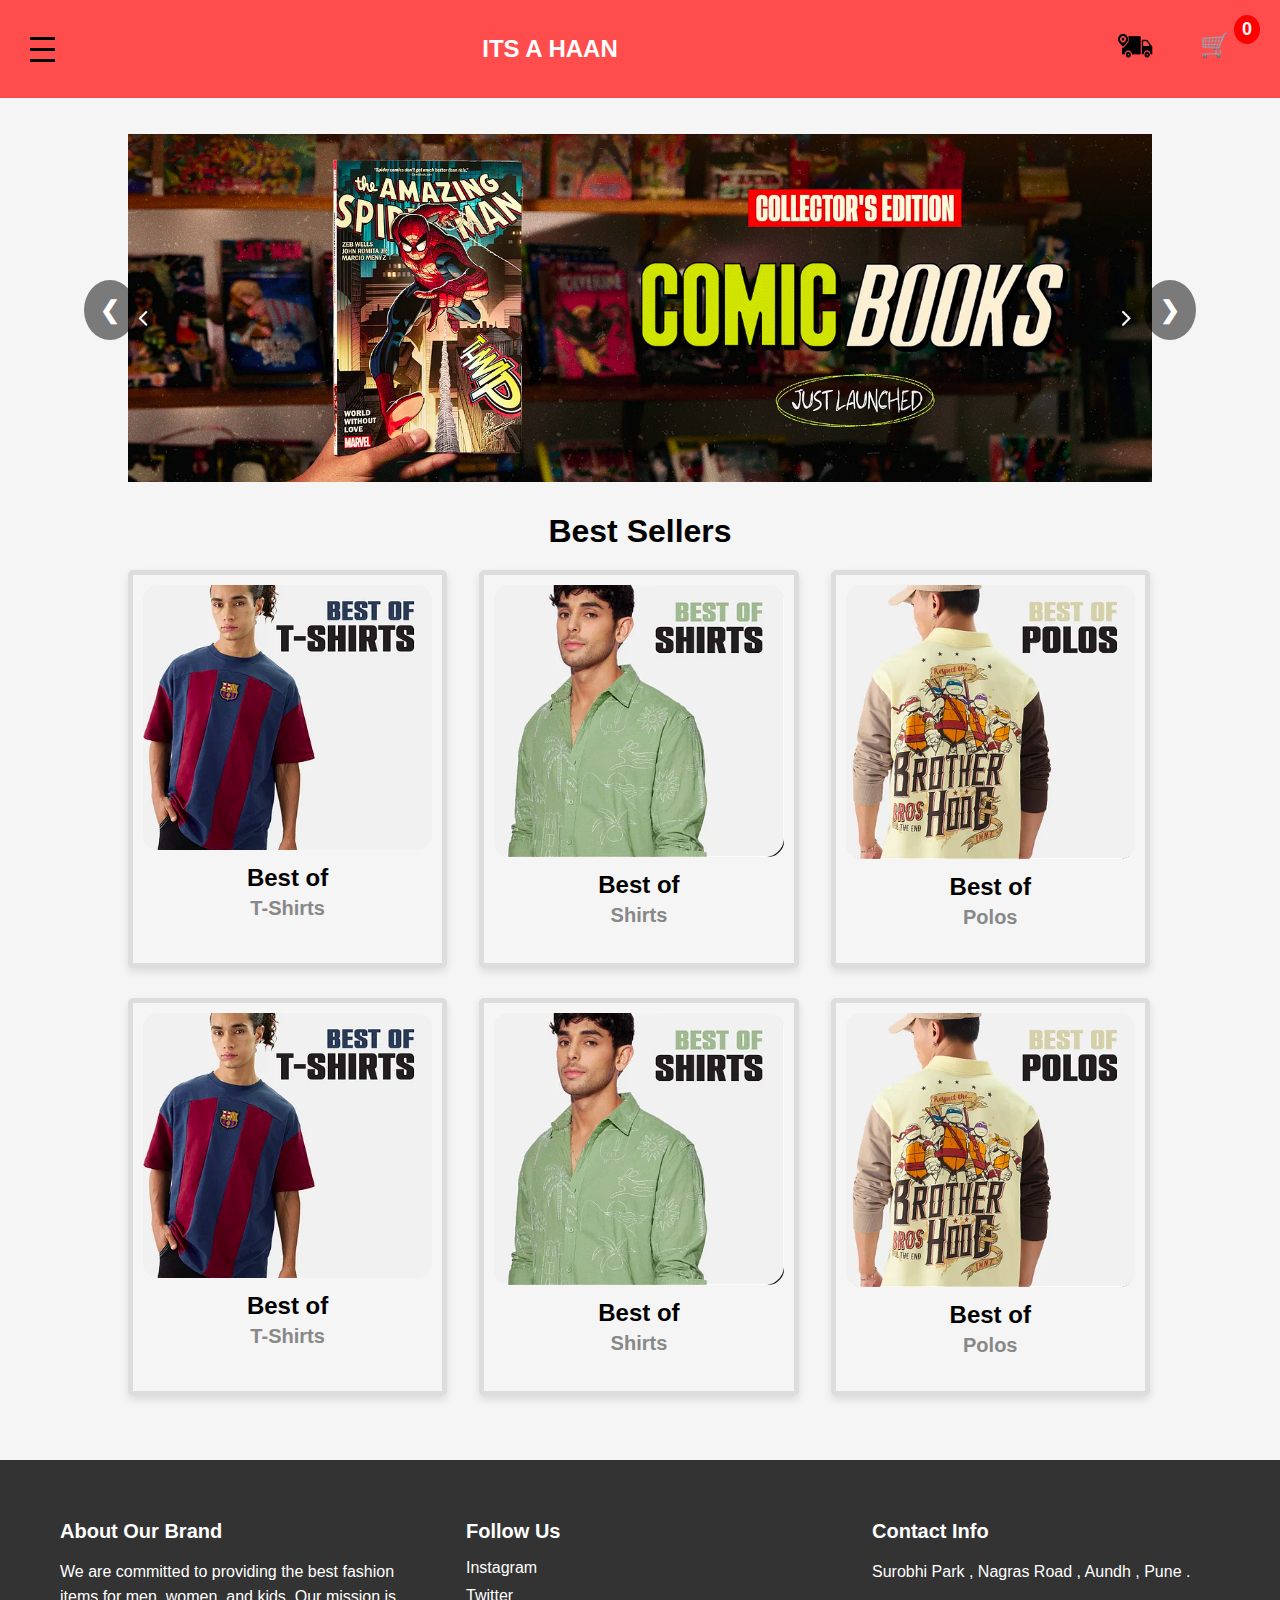
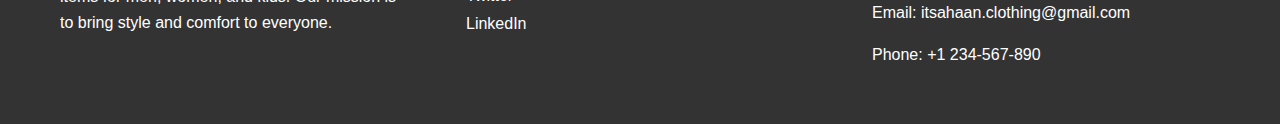
<file: index.html>
<!DOCTYPE html>
<html lang="en">
<head>
    <meta charset="UTF-8">
    <meta name="viewport" content="width=device-width, initial-scale=1.0">
    <title>Your Store</title>
    <link rel="stylesheet" href="styles.css">
</head>
<body>
    <!-- Menu Bar -->
    <header>
        <nav class="navbar">
            <div class="menu-icon" onclick="toggleMenu()"> <!-- 3-line hamburger icon -->
                <span class="hamburger-line"></span>
                <span class="hamburger-line"></span>
                <span class="hamburger-line"></span>
            </div>
            <div class="site-name">ITS A HAAN</div>
            <ul class="nav-right">
                <!-- Track Order Icon -->
                <li class="track-order-wrapper">
                    <a href="https://www.icarry.in/client_tracking&client_id=11159" id="track-order-link">
                        <span class="track-order-icon">
                            <img src="images/track_order.png" alt="Track Order" class="track-order-icon-img">
                        </span>
                    </a>
                    <!-- Tooltip that appears on hover -->
                    <div class="tooltip" id="trackOrderPopup">
                        Track your order
                    </div>
                </li>
            
                <!-- Cart Icon -->
                <li>
                    <a href="cart.html">
                        <span class="cart-icon">&#128722;</span> <!-- Cart Icon -->
                        <span id="cart-count">0</span> <!-- Cart Count -->
                    </a>
                </li>
            </ul>
        </nav>

        <div class="mobile-menu" id="mobileMenu">
            <ul>
                <li><a href="oversized.html">Oversized</a></li>
                <li><a href="t-shirts.html">T-Shirts</a></li>
                <li><a href="hoodies.html">Hoodies</a></li>
                <li><a href="sweatshirts.html">Sweatshirts</a></li>
                <li><a href="polos.html">Polos</a></li>
            </ul>
            <br>
            <div class="back-arrow" onclick="toggleMenu()">
                <!-- Left arrow inside a circle on the leftmost side -->
                <span class="arrow-circle">&#8592;</span>
            </div>
        </div>
        
    </header>
    <br>
    <br>
    <!-- Slideshow Section -->
    <div class="slideshow-container">
        <div class="slides fade">
            <img src="images/slide1.jpg" style="width:100%" alt="Slide 1">
        </div>

        <div class="slides fade">
            <img src="images/slide2.jpg" style="width:100%" alt="Slide 2">
        </div>

        <div class="slides fade">
            <img src="images/slide3.jpg" style="width:100%" alt="Slide 3">
        </div>

        <!-- Left and right controls -->
        <a class="prev" onclick="plusSlides(-1)">&#10094;</a>
        <a class="next" onclick="plusSlides(1)">&#10095;</a>
    </div>

    <section class="best-sellers">
        <h2>Best Sellers</h2>
        <div class="best-sellers-container">
            <div class="product-card">
                <img src="bestseller/1.png" alt="Best of T-Shirts">
                <div class="product-info">
                    <h3>Best of <span>T-Shirts</span></h3>
                </div>
            </div>
            <div class="product-card">
                <img src="bestseller/2.png" alt="Best of Shirts">
                <div class="product-info">
                    <h3>Best of <span>Shirts</span></h3>
                </div>
            </div>
            <div class="product-card">
                <img src="bestseller/3.png" alt="Best of Polos">
                <div class="product-info">
                    <h3>Best of <span>Polos</span></h3>
                </div>
            </div>
            <div class="product-card">
                <img src="bestseller/1.png" alt="Best of T-Shirts">
                <div class="product-info">
                    <h3>Best of <span>T-Shirts</span></h3>
                </div>
            </div>
            <div class="product-card">
                <img src="bestseller/2.png" alt="Best of Shirts">
                <div class="product-info">
                    <h3>Best of <span>Shirts</span></h3>
                </div>
            </div>
            <div class="product-card">
                <img src="bestseller/3.png" alt="Best of Polos">
                <div class="product-info">
                    <h3>Best of <span>Polos</span></h3>
                </div>
            </div>
        </div>
    </section>
    

  
    <!-- Footer -->
    <footer>
        <div class="footer-left">
            <h3>About Our Brand</h3>
            <p>We are committed to providing the best fashion items for men, women, and kids. Our mission is to bring style and comfort to everyone.</p>
        </div>
        <div class="footer-middle">
            <h3>Follow Us</h3>
            <ul>
                <li><a href="https://www.instagram.com/its.a.haan/profilecard/?igsh=MmtybW12dGZoNWNj">Instagram</a></li>
                <li><a href="#">Twitter</a></li>
                <li><a href="#">LinkedIn</a></li>
            </ul>
        </div>
        <div class="footer-right">
            <h3>Contact Info</h3>
            <p>Surobhi Park , Nagras Road , Aundh , Pune .</p>
            <p>Email: itsahaan.clothing@gmail.com</p>
            <p>Phone: +1 234-567-890</p>
        </div>
    </footer>

    <script src="script.js"></script>
</body>
</html>
</file>
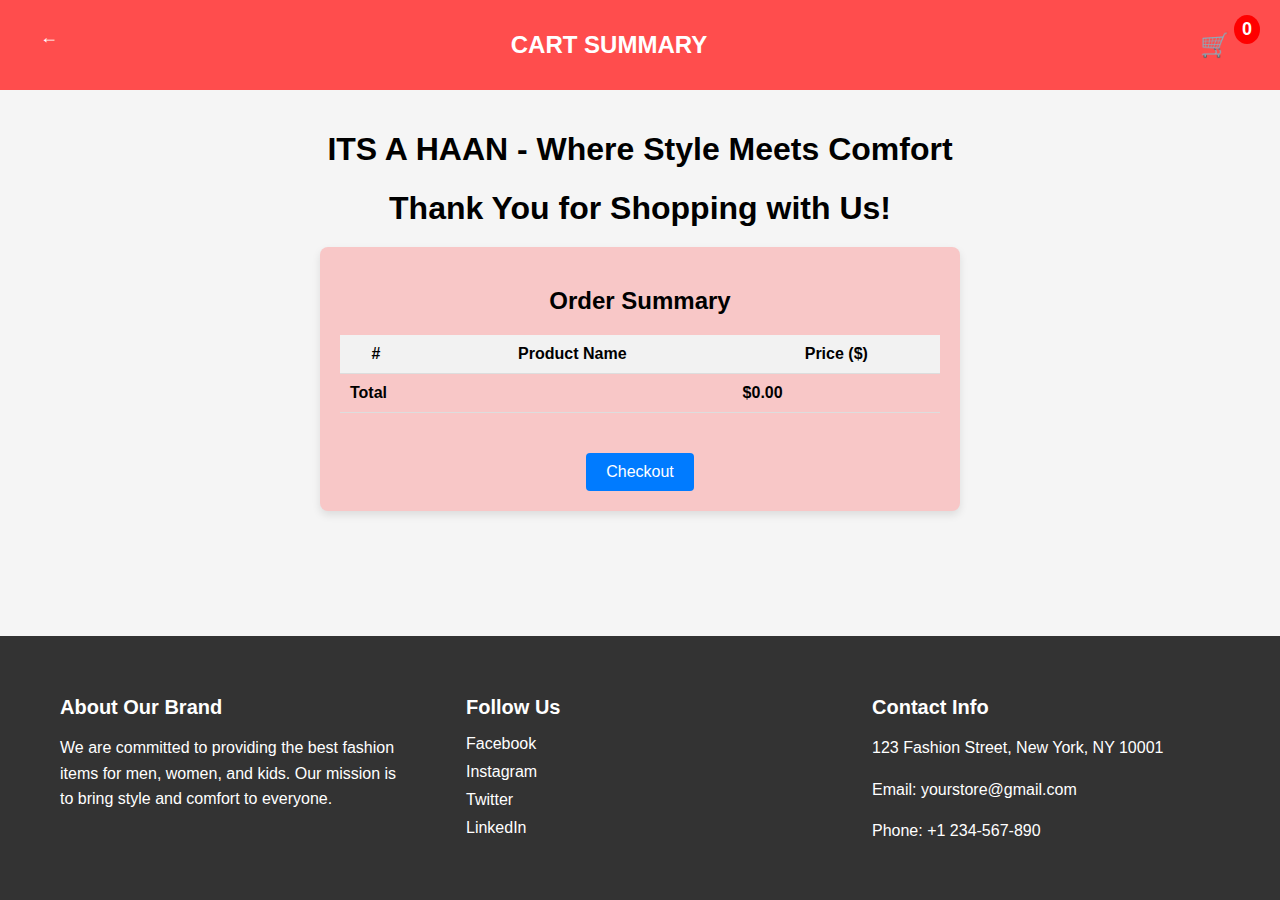
<file: cart.html>
<!DOCTYPE html>
<html lang="en">
<head>
    <meta charset="UTF-8">
    <meta name="viewport" content="width=device-width, initial-scale=1.0">
    <title>Cart Summary</title>
    <link rel="stylesheet" href="styles.css">
</head>
<body>
    <!-- Menu Bar -->
    <header>
        <nav class="navbar">
            <a href="index.html" class="back-arrow">&#8592;</a> <!-- Back arrow in circle -->
            <div class="site-name">CART SUMMARY</div>
            <div class="nav-right">
            <ul class="nav-right">
                <li>
                    <a href="cart.html">
                        <span class="cart-icon">&#128722;</span>
                        <span id="cart-count">0</span> <!-- Cart Count -->
                    </a>
                </li>
            </ul>
        </nav>
    </header>


     <div class="catalog">
        <h1 style="text-align: center;">ITS A HAAN - Where Style Meets Comfort</h1>
        <h1>Thank You for Shopping with Us!</h1>
        <!-- Invoice Wrapper -->
        <div class="invoice-container">
            <h2>Order Summary</h2>
            <div id="order-summary"></div>
            <button onclick="checkoutCart()" class="checkout-btn">Checkout</button>
        </div>
    </div>

    <!-- Footer Section -->

    <footer>
        <div class="footer-left">
            <h3>About Our Brand</h3>
            <p>We are committed to providing the best fashion items for men, women, and kids. Our mission is to bring style and comfort to everyone.</p>
        </div>
        <div class="footer-middle">
            <h3>Follow Us</h3>
            <ul>
                <li><a href="#">Facebook</a></li>
                <li><a href="#">Instagram</a></li>
                <li><a href="#">Twitter</a></li>
                <li><a href="#">LinkedIn</a></li>
            </ul>
        </div>
        <div class="footer-right">
            <h3>Contact Info</h3>
            <p>123 Fashion Street, New York, NY 10001</p>
            <p>Email: yourstore@gmail.com</p>
            <p>Phone: +1 234-567-890</p>
        </div>
    </footer>

    <!-- Popup -->
    <div id="popup" class="popup">
        <p id="popup-message"></p>
    </div>

    <script src="script.js"></script>
</body>
</html>
</file>
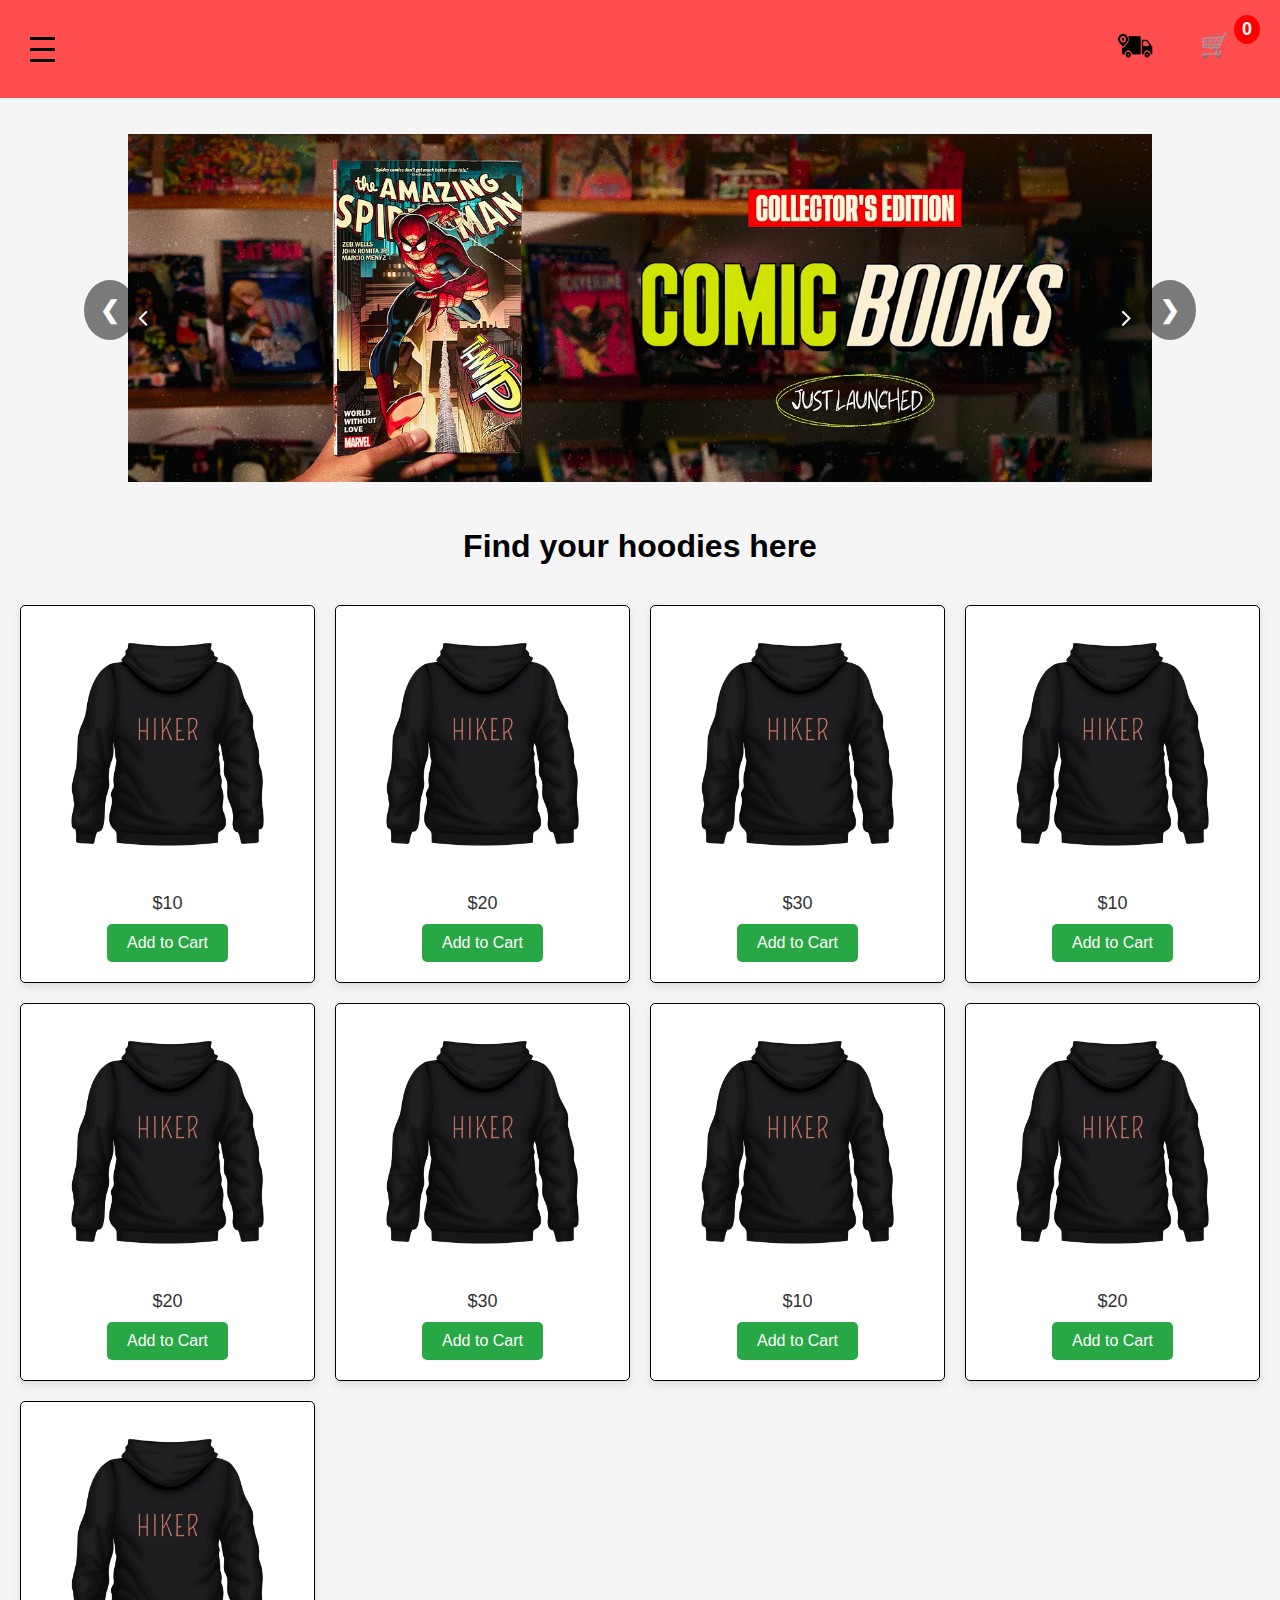
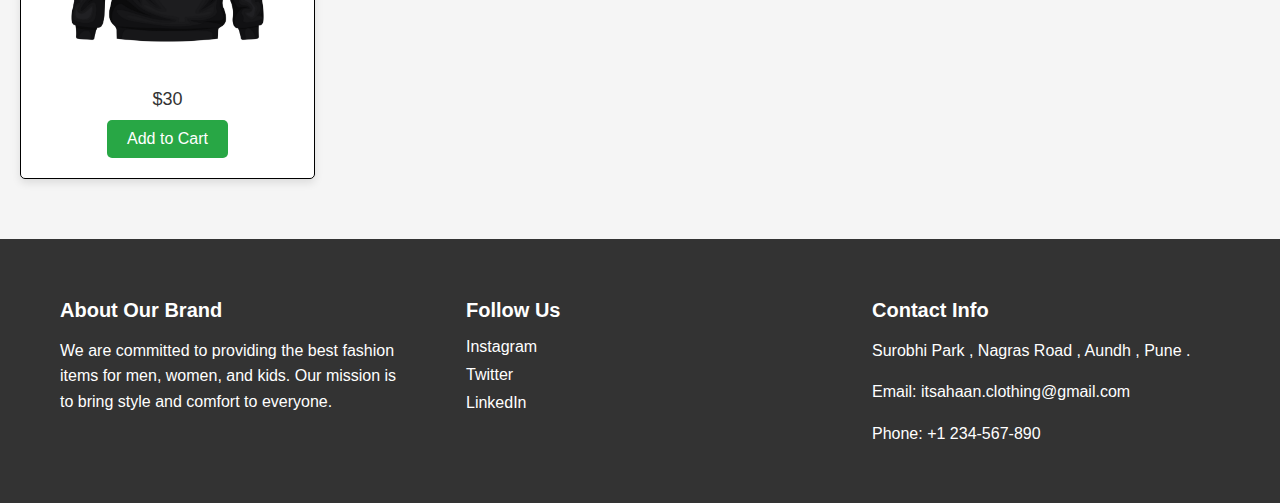
<file: hoodies.html>
<!DOCTYPE html>
<html lang="en">
<head>
    <meta charset="UTF-8">
    <meta name="viewport" content="width=device-width, initial-scale=1.0">
    <title>Hoodies</title>
    <link rel="stylesheet" href="styles.css">
</head>
<body>
    <!-- Menu Bar -->
    <header>
        <nav class="navbar">
            <div class="menu-icon" onclick="toggleMenu()"> <!-- 3-line hamburger icon -->
                <span class="hamburger-line"></span>
                <span class="hamburger-line"></span>
                <span class="hamburger-line"></span>
            </div>
            <ul class="nav-right">
                <!-- Track Order Icon -->
                <li class="track-order-wrapper">
                    <a href="https://www.icarry.in/client_tracking&client_id=11159" id="track-order-link">
                        <span class="track-order-icon">
                            <img src="images/track_order.png" alt="Track Order" class="track-order-icon-img">
                        </span>
                    </a>
                    <!-- Tooltip that appears on hover -->
                    <div class="tooltip" id="trackOrderPopup">
                        Track your order
                    </div>
                </li>
            
                <!-- Cart Icon -->
                <li>
                    <a href="cart.html">
                        <span class="cart-icon">&#128722;</span> <!-- Cart Icon -->
                        <span id="cart-count">0</span> <!-- Cart Count -->
                    </a>
                </li>
            </ul>
            <div class="mobile-menu" id="mobileMenu">
                <ul>
                    <li><a href="index.html">HOME</a></li>
                    <li><a href="oversized.html">Oversized</a></li>
                    <li><a href="t-shirts.html">T-Shirts</a></li>
                    <li><a href="hoodies.html">Hoodies</a></li>
                    <li><a href="sweatshirts.html">Sweatshirts</a></li>
                    <li><a href="polos.html">Polos</a></li>
                </ul>
                <br>
                <div class="back-arrow" onclick="toggleMenu()">
                    <!-- Left arrow inside a circle on the leftmost side -->
                    <span class="arrow-circle">&#8592;</span>
                </div>
            </div>
        </nav>
        <br>
        <br>
    <!-- Slideshow Section -->
    <div class="slideshow-container">
        <div class="slides fade">
            <img src="images/slide1.jpg" style="width:100%" alt="Slide 1">
        </div>

        <div class="slides fade">
            <img src="images/slide2.jpg" style="width:100%" alt="Slide 2">
        </div>

        <div class="slides fade">
            <img src="images/slide3.jpg" style="width:100%" alt="Slide 3">
        </div>

        <!-- Left and right controls -->
        <a class="prev" onclick="plusSlides(-1)">&#10094;</a>
        <a class="next" onclick="plusSlides(1)">&#10095;</a>
    </div>
    </header>
    <!-- Product Catalog -->
    <div class="catalog">
        <h1>Find your hoodies here</h1>
        <div class="product-grid">
            <!-- Repeat the block below for 9 products -->
            <div class="product-box">
                <img src="images/product1.jpg" alt="Product 1">
                <p class="price">$10</p>
                <button onclick="addToCart('Product 1', 10)">Add to Cart</button>
            </div>
            <div class="product-box">
                <img src="images/product4.jpg" alt="Product 2">
                <p class="price">$20</p>
                <button onclick="addToCart('Product 2', 20)">Add to Cart</button>
            </div>
            <div class="product-box">
                <img src="images/product3.jpg" alt="Product 3">
                <p class="price">$30</p>
                <button onclick="addToCart('Product 3', 30)">Add to Cart</button>
            </div>
            <div class="product-box">
                <img src="images/product1.jpg" alt="Product 1">
                <p class="price">$10</p>
                <button onclick="addToCart('Product 1', 10)">Add to Cart</button>
            </div>
            <div class="product-box">
                <img src="images/product4.jpg" alt="Product 2">
                <p class="price">$20</p>
                <button onclick="addToCart('Product 2', 20)">Add to Cart</button>
            </div>
            <div class="product-box">
                <img src="images/product3.jpg" alt="Product 3">
                <p class="price">$30</p>
                <button onclick="addToCart('Product 3', 30)">Add to Cart</button>
            </div>
            <div class="product-box">
                <img src="images/product1.jpg" alt="Product 1">
                <p class="price">$10</p>
                <button onclick="addToCart('Product 1', 10)">Add to Cart</button>
            </div>
            <div class="product-box">
                <img src="images/product4.jpg" alt="Product 2">
                <p class="price">$20</p>
                <button onclick="addToCart('Product 2', 20)">Add to Cart</button>
            </div>
            <div class="product-box">
                <img src="images/product3.jpg" alt="Product 3">
                <p class="price">$30</p>
                <button onclick="addToCart('Product 3', 30)">Add to Cart</button>
            </div>
        </div>
    </div>
 
     <!-- Popup for Added to Cart Notification -->
     <div id="popup" class="popup">
        <span id="popup-message"></span>
    </div>

     <!-- Footer -->
     <footer>
        <div class="footer-left">
            <h3>About Our Brand</h3>
            <p>We are committed to providing the best fashion items for men, women, and kids. Our mission is to bring style and comfort to everyone.</p>
        </div>
        <div class="footer-middle">
            <h3>Follow Us</h3>
            <ul>
                <li><a href="https://www.instagram.com/its.a.haan/profilecard/?igsh=MmtybW12dGZoNWNj">Instagram</a></li>
                <li><a href="#">Twitter</a></li>
                <li><a href="#">LinkedIn</a></li>
            </ul>
        </div>
        <div class="footer-right">
            <h3>Contact Info</h3>
            <p>Surobhi Park , Nagras Road , Aundh , Pune .</p>
            <p>Email: itsahaan.clothing@gmail.com</p>
            <p>Phone: +1 234-567-890</p>
        </div>
    </footer>

    <script src="script.js"></script>
</body>
</html>
</file>
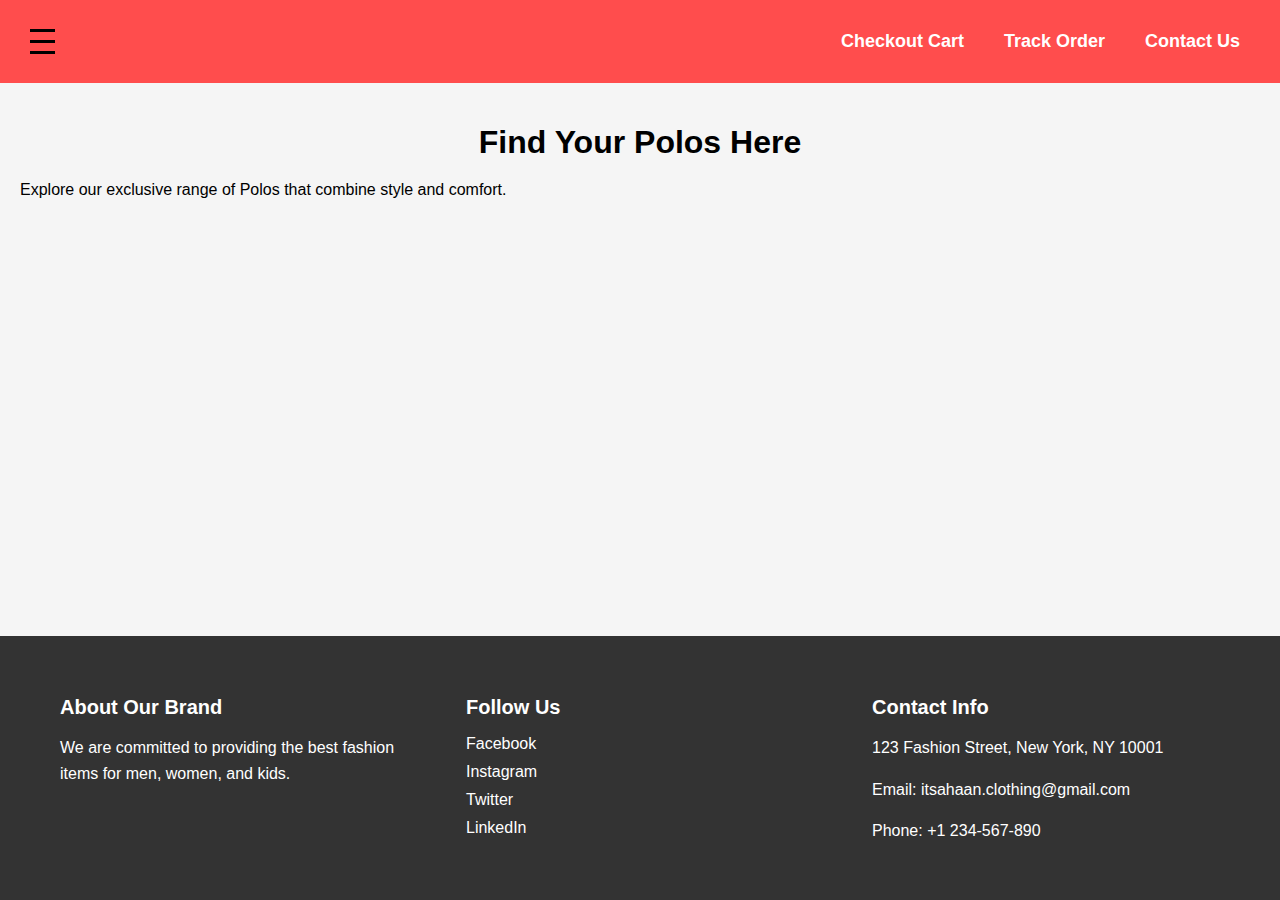
<file: Polos.html>
<!DOCTYPE html>
<html lang="en">
<head>
    <meta charset="UTF-8">
    <meta name="viewport" content="width=device-width, initial-scale=1.0">
    <title>Polos</title>
    <link rel="stylesheet" href="styles.css">
</head>
<body>
    <!-- Menu Bar -->
    <header>
        <nav class="navbar">
            <div class="menu-icon" onclick="toggleMenu()"> <!-- 3-line hamburger icon -->
                <span class="hamburger-line"></span>
                <span class="hamburger-line"></span>
                <span class="hamburger-line"></span>
            </div>
            <div class="mobile-menu" id="mobileMenu">
                <ul>
                    <li><a href="index.html">HOME</a></li>
                    <li><a href="oversized.html">Oversized</a></li>
                    <li><a href="t-shirts.html">T-Shirts</a></li>
                    <li><a href="hoodies.html">Hoodies</a></li>
                    <li><a href="sweatshirts.html">Sweatshirts</a></li>
                    <li><a href="polos.html">Polos</a></li>
                </ul>
                <br>
                <div class="back-arrow" onclick="toggleMenu()">
                    <!-- Left arrow inside a circle on the leftmost side -->
                    <span class="arrow-circle">&#8592;</span>
                </div>
            </div>
            <ul class="nav-right">
                <li><a href="#" onclick="checkoutCart()">Checkout Cart</a></li>
                <li><a href="#">Track Order</a></li>
                <li><a href="#">Contact Us</a></li>
            </ul>
        </nav>
    </header>

    <!-- Body Content -->
    <div class="catalog">
        <h1>Find Your Polos Here</h1>
        <p>Explore our exclusive range of Polos that combine style and comfort.</p>
    </div>

    <!-- Footer -->
    <footer>
        <div class="footer-left">
            <h3>About Our Brand</h3>
            <p>We are committed to providing the best fashion items for men, women, and kids.</p>
        </div>
        <div class="footer-middle">
            <h3>Follow Us</h3>
            <ul>
                <li><a href="#">Facebook</a></li>
                <li><a href="#">Instagram</a></li>
                <li><a href="#">Twitter</a></li>
                <li><a href="#">LinkedIn</a></li>
            </ul>
        </div>
        <div class="footer-right">
            <h3>Contact Info</h3>
            <p>123 Fashion Street, New York, NY 10001</p>
            <p>Email: itsahaan.clothing@gmail.com</p>
            <p>Phone: +1 234-567-890</p>
        </div>
    </footer>

    <script src="script.js"></script>
</body>
</html>
</file>
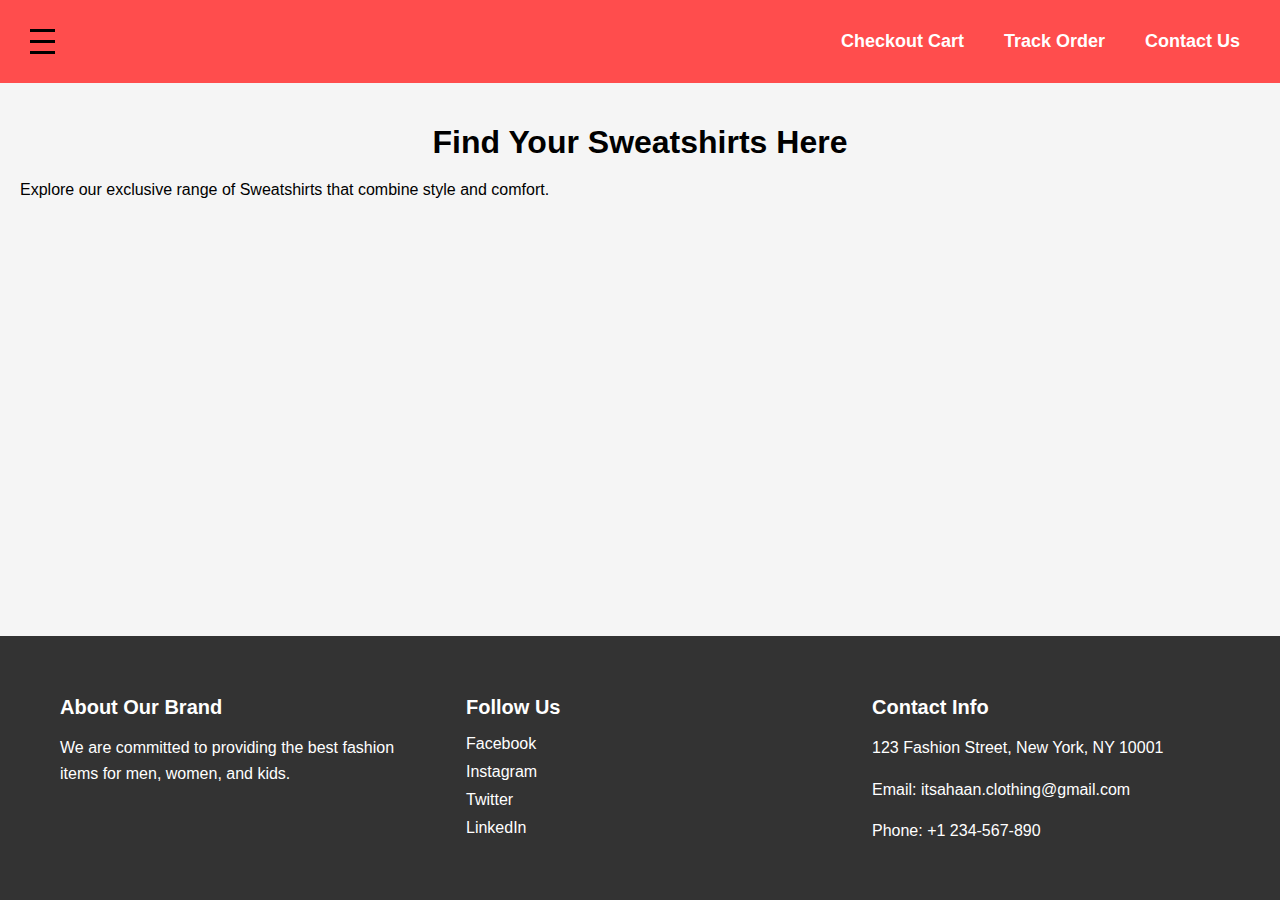
<file: swearshirts.html>
<!DOCTYPE html>
<html lang="en">
<head>
    <meta charset="UTF-8">
    <meta name="viewport" content="width=device-width, initial-scale=1.0">
    <title>Sweatshirts</title>
    <link rel="stylesheet" href="styles.css">
</head>
<body>
    <!-- Menu Bar -->
    <header>
        <nav class="navbar">
            <div class="menu-icon" onclick="toggleMenu()"> <!-- 3-line hamburger icon -->
                <span class="hamburger-line"></span>
                <span class="hamburger-line"></span>
                <span class="hamburger-line"></span>
            </div>
            <div class="mobile-menu" id="mobileMenu">
                <ul>
                    <li><a href="index.html">HOME</a></li>
                    <li><a href="oversized.html">Oversized</a></li>
                    <li><a href="t-shirts.html">T-Shirts</a></li>
                    <li><a href="hoodies.html">Hoodies</a></li>
                    <li><a href="sweatshirts.html">Sweatshirts</a></li>
                    <li><a href="polos.html">Polos</a></li>
                </ul>
                <br>
                <div class="back-arrow" onclick="toggleMenu()">
                    <!-- Left arrow inside a circle on the leftmost side -->
                    <span class="arrow-circle">&#8592;</span>
                </div>
            </div>
            <ul class="nav-right">
                <li><a href="#" onclick="checkoutCart()">Checkout Cart</a></li>
                <li><a href="#">Track Order</a></li>
                <li><a href="#">Contact Us</a></li>
            </ul>
        </nav>
    </header>

    <!-- Body Content -->
    <div class="catalog">
        <h1>Find Your Sweatshirts Here</h1>
        <p>Explore our exclusive range of Sweatshirts that combine style and comfort.</p>
    </div>

    <!-- Footer -->
    <footer>
        <div class="footer-left">
            <h3>About Our Brand</h3>
            <p>We are committed to providing the best fashion items for men, women, and kids.</p>
        </div>
        <div class="footer-middle">
            <h3>Follow Us</h3>
            <ul>
                <li><a href="#">Facebook</a></li>
                <li><a href="#">Instagram</a></li>
                <li><a href="#">Twitter</a></li>
                <li><a href="#">LinkedIn</a></li>
            </ul>
        </div>
        <div class="footer-right">
            <h3>Contact Info</h3>
            <p>123 Fashion Street, New York, NY 10001</p>
            <p>Email: itsahaan.clothing@gmail.com</p>
            <p>Phone: +1 234-567-890</p>
        </div>
    </footer>

    <script src="script.js"></script>
</body>
</html>
</file>
<file: styles.css>
/* General Styles */
body {
    font-family: 'Arial', sans-serif;
    margin: 0;
    padding: 0;
    background-color: #f5f5f5;
    min-height: 100vh;
    display: flex;
    flex-direction: column;
}

/* Menu Bar Styles */
.navbar {
    display: flex;
    text-align: center;
    justify-content: space-between;
    align-items: center;
    background-color: #ff4d4d; /* Red Color */
    padding: 15px 30px;
    position: sticky;
    top: 0;
    z-index: 1000;
}

.menu-icon {
    display: none; /* Hidden by default */
}

.hamburger-menu {
    position: fixed;
    top: 0;
    left: 0;
    background-color: #ff4d4d; /* Red Color */
    width: 250px; /* Set a fixed width */
    height: 100vh; /* Full height */
    transform: translateX(-100%);
    transition: transform 0.3s ease;
    z-index: 999; /* Ensure it appears on top */
    padding: 20px;
    display: flex;
    flex-direction: column;
    justify-content: flex-start;
    overflow-y: auto; /* Allow scrolling */
}

.hamburger-line {
    width: 25px;
    height: 3px;
    background-color: white;
    margin: 5px;
    transition: all 0.3s;
}

.hamburger-menu.show {
    transform: translateX(0); /* Slide in when active */
}


/* Limit the dropdown height to 1/3 of the navbar */
.hamburger-menu ul {
    max-height: calc(100vh / 3); /* 1/3rd of viewport height */
    overflow-y: auto; /* Scrollable if content exceeds 1/3rd height */
    padding: 0;
    margin: 0;
    list-style-type: none;
}

.hamburger-menu ul li {
    margin: 20px 0;
}

.hamburger-menu ul li a {
    color: white;
    text-decoration: none;
    font-size: 18px;
}

.hamburger-menu ul li a:hover {
    background-color:  #ff4d4d;
    padding: 5px;
    border-radius: 5px;
}

/* Back Arrow Circle */
.back-arrow-circle {
    position: absolute;
    top: 15px;
    left: 15px;
    width: 40px;
    height: 40px;
    background-color: white;
    color:  #ff4d4d;
    border-radius: 50%;
    display: flex;
    justify-content: center;
    align-items: center;
    font-size: 20px;
    cursor: pointer;
}


.site-name {
    font-size: 24px;
    font-weight: bold;
    color: white;
    text-align: center;
    flex-grow: 1;
}

.nav-right {
    display: flex;
    list-style-type: none;
}

.nav-right li {
    margin-left: 20px;
}

.navbar a {
    text-decoration: none;
    color: white;
    font-weight: bold;
    font-size: 18px;
    padding: 5px 10px;
    border-radius: 5px;
    transition: background-color 0.3s ease;
}

.navbar a:hover {
    background-color:  #ff4d4d;
}

@media (max-width: 1024px) {
    .product-grid {
        grid-template-columns: repeat(2, 1fr); /* 2 products in a row for medium screens */
    }
}

@media (max-width: 768px) {
    .product-grid {
        grid-template-columns: 1fr; /* 1 product in a row for small screens */
    }

    .navbar {
        padding: 10px 20px;
    }
}

/* Product Grid Styles */
.catalog {
    padding: 20px;
}

.product-grid {
    display: grid;
    /* grid-template-columns: repeat(3, 1fr); */
    grid-template-columns: repeat(auto-fit, minmax(250px, 1fr));
    gap: 20px;
    margin: 40px 0;
}

.product-box {
    background-color: white;
    padding: 20px;
    border-radius: 5px;                                            
    text-align: center;
    box-shadow: 0 4px 8px rgba(0, 0, 0, 0.1);
    transition: transform 0.3s ease;
    border: 1px solid #000000; /* Maintain border */
}

.product-box img {
    width: 100%;
    height: auto;
    border-radius: 10px;
}

.product-box:hover {
    transform: translateY(-10px);
}

.price {
    font-size: 18px;
    color: #333;
    margin: 10px 0;
}

button {
    background-color: #28a745;
    color: white;
    border: none;
    padding: 10px 20px;
    cursor: pointer;
    border-radius: 5px;
    font-size: 16px;
}

button:hover {
    background-color: #218838;
}

/* Popup Styles */
.popup {
    position: fixed;
    top: 20px;
    right: 20px;
    background-color: #333;
    color: white;
    padding: 10px 20px;
    border-radius: 5px;
    opacity: 0;
    transition: opacity 0.5s ease;
    z-index: 1000;
}

.popup-show {
    opacity: 1;
}

/* Footer Styles */
footer {
    display: flex;
    justify-content: space-between;
    background-color: #333;
    color: white;
    padding: 40px 60px;
    position: relative;
    margin-top: 40px;
}

.footer-left, .footer-middle, .footer-right {
    width: 30%;
}

footer h3 {
    margin-bottom: 15px;
    font-size: 20px;
}

footer p {
    font-size: 16px;
    line-height: 1.6;
}

.footer-middle ul {
    list-style-type: none;
    padding: 0;
}

.footer-middle ul li {
    margin-bottom: 10px;
}

.footer-middle ul li a {
    color: white;
    text-decoration: none;
    font-size: 16px;
    transition: color 0.3s;
}

.footer-middle ul li a:hover {
    color:  #ff4d4d;
}

/* Ensuring footer sticks at the bottom */
body {
    min-height: 100vh;
    display: flex;
    flex-direction: column;
}

footer {
    margin-top: auto;
}
 
/* Responsive Footer */
@media (max-width: 768px) {
    footer {
        flex-direction: column;
        text-align: center;
    }

    .footer-left, .footer-middle, .footer-right {
        width: 100%;
        margin-bottom: 20px;
    }
}

.mobile-menu {
    display: none;
    position: absolute;
    top: 60px; /* Adjust this value based on your header height */
    left: 0;
    width: 33.33%; /* Set the width to 1/3rd of the screen */
    background-color:  #ff4d4d;
    box-shadow: 0 4px 8px rgba(0, 0, 0, 0.1);
    z-index: 1000;
}

.mobile-menu ul {
    list-style-type: none;
    padding: 0;
    margin: 0;
}

.mobile-menu ul li {
    padding: 15px;
    border-bottom: 1px solid  #ff4d4d;
}

.mobile-menu ul li a {
    text-decoration: none;
    color: black;
}

/* Hamburger Icon Styling */
.hamburger-line {
    width: 25px;
    height: 3px;
    background-color: black;
    margin: 4px 0;
}

/* .menu-icon {
    cursor: pointer;
} */

.mobile-menu ul li:hover {
    background-color:  #ff4d4d;
}

.menu-icon {
    display: flex; /* Make sure it's a flex container */
    flex-direction: column;
    justify-content: center;
    cursor: pointer;
}

/* Left Arrow Inside a Circle */
.back-arrow {
    font-size: 20px;
    color: rgb(7, 0, 0);
    cursor: pointer;
    display: flex;
    justify-content: flex-start; /* Align arrow to the left */
    margin-bottom: 15px;
}

/* Arrow Styling */
/* .arrow-circle {
    font-size: 24px;
    cursor: pointer;
} */

.arrow-circle {
    border: 2px solid white;
    border-radius: 50%;
    padding: 10px;
    font-size: 20px;
    display: flex;
    align-items: center;
    cursor: pointer;
}

/* Back Arrow Style */
.back-arrow {
    text-decoration: none;
    color: white;
    font-size: 24px;
    margin-right: 20px;
}

#cart-count {
    position: absolute;
    top: 15px;  /* Adjusts the vertical position */
    right: 20px; /* Adjusts the horizontal position */
    background-color: red;
    color: white;
    border-radius: 50%;
    padding: 4px 8px;
    font-size: 18px; /* Adjust the font size */
    font-weight: bold;
    display: inline-block;
}


/* Cart Icon Styling */
.cart-icon {
    font-size: 24px; /* Increase the size of the cart icon */
    position: relative;
    display: inline-block;
    margin-right: 10px; /* Adjust spacing as needed */
}

/* For slide show images */

/* Slideshow container */
.slideshow-container {
    width: 90%; /* Reducing width to create space on the sides */
    margin-right: auto; /* Center align by setting both left and right margins to auto */
    margin-left: auto;  /* Center align */
    text-align: center;
    position: relative;
    max-width: 100%; /* Ensures the container doesn't exceed the screen size */
    overflow: hidden; /* Hides any content outside the container */
    box-sizing: border-box; /* Ensures padding and margins are included in total width */
    padding-left: 5%; /* Adds padding on the left */
    padding-right: 5%; /* Adds padding on the right */
}

/* Hide the slides by default */
.slides {
    display: none;
}


/* Style each image */
.slides img {
    width: 100%; /* Ensures the image fills the container width */
    height: auto; /* Maintains the image aspect ratio */
    object-fit: cover; /* Makes sure images are not stretched or distorted */
}

/* Left and right navigation arrows */
.prev, .next {
    position: absolute;
    top: 50%; /* This ensures the buttons are vertically centered */
    transform: translateY(-50%); /* Ensures that the button is exactly in the middle */
    padding: 16px;
    cursor: pointer;
    color: white;
    font-weight: bold;
    font-size: 24px;
    background-color: rgba(0, 0, 0, 0.5); /* Optional background for better visibility */
    border: none;
    border-radius: 50%;
    z-index: 100;
}

.prev {
    left: 20px; /* Adjust the position of the left arrow */
}

.next {
    right: 20px; /* Adjust the position of the right arrow */
}

/* Positioning of the arrows */
/* On hover, add a background color to the buttons */
.prev:hover, .next:hover {
    background-color: rgba(0,0,0,0.8);
}

/* .next {
    right: 0;
    border-radius: 3px 0 0 3px;
} */

/* Add a fading effect to the slides */
.fade {
    animation-name: fade;
    animation-duration: 1.5s;
}

@keyframes fade {
    from {opacity: .4}
    to {opacity: 1}
}



.invoice-container {
    background-color: #f8c7c7; /* Off-white background */
    padding: 20px;
    max-width: 600px; /* Limit the width of the box */
    margin: 0 auto; /* Center the box horizontally */
    border-radius: 8px; /* Rounded corners */
    box-shadow: 0px 4px 8px rgba(0, 0, 0, 0.1); /* Slight shadow for elevation */
    text-align: center; /* Center the content inside */
}

/* Style the order summary table */
.invoice-container table {
    width: 100%;
    border-collapse: collapse;
    margin: 20px 0;
}

.invoice-container th, 
.invoice-container td {
    padding: 10px;
    text-align: left;
    border-bottom: 1px solid #ddd;
}

.invoice-container th {
    background-color: #f2f2f2;
    text-align: center;
}

/* Style the checkout button */
.checkout-btn {
    background-color: #007BFF;
    color: white;
    padding: 10px 20px;
    border: none;
    border-radius: 4px;
    cursor: pointer;
    font-size: 16px;
    margin-top: 20px;
    display: inline-block;
}

.checkout-btn:hover {
    background-color: #0056b3;
}

/* Page styling */
.catalog h1 {
    text-align: center;
    font-size: 2rem;
    margin-bottom: 20px;
}


.popup {
    display: none;
    position: fixed;
    bottom: 20px;
    left: 50%;
    transform: translateX(-50%);
    background-color: #333;
    color: #d16f6f;
    padding: 15px;
    border-radius: 5px;
    opacity: 0.9;
    height: 50px;
    text-align: center;
}

.popup-show {
    display: block;
}

.popup-close {
    position: fixed;
    top: 10px;
    right: 10px;
    cursor: pointer;
    font-size: 18px;
    color: #333;
}

.popup-message {
    font-size: 18px;
    text-align: center;
}

/* Track Order Icon Styling */
.track-order-icon {
    font-size: 24px;
    cursor: pointer;
    position: relative;
    display: inline-block;
    color: #fff;
}

/* Tooltip Styling */
.tooltip {
    display: none; /* Hidden by default */
    position: absolute;
    background-color: #333;
    color: #fff;
    text-align: center;
    padding: 5px;
    border-radius: 5px;
    font-size: 12px;
    top: 70px; /* Adjust this to control the vertical position below the icon */
    left: 93%;  /* Horizontally align the tooltip relative to the icon */
    transform: translateX(-50%); /* Ensures the tooltip is centered horizontally */
    z-index: 1000;
    width: 120px;
    white-space: nowrap;
    box-shadow: 0px 2px 5px rgba(0, 0, 0, 0.3);
}

/* Show tooltip when hovering over the icon */
.track-order-wrapper:hover .tooltip {
    display: block;
}

@media (max-width: 480px) {
    .tooltip {
        padding: 4px;
        width: 110px; /* Reduce width on small screens */
        top: 70px; /* Adjust this to control the vertical position below the icon */
        left: 73%;  /* Horizontally align the tooltip relative to the icon */
        transform: translateX(-50%); /* Ensures the tooltip is centered horizontally */
        z-index: 1000;
    }
}
.track-order-icon-img {
    width: 45px; /* Adjust the width as needed */
    height: 30px; /* Adjust the height as needed */
}

.mobile-menu ul li a {
    color: #000;
    text-decoration: none;
  }
  
  .mobile-menu ul li a:hover {
    color: #f5f1f1;
  }
  
  .mobile-menu ul li a:active {
    color: #666;
    text-decoration: none;
  }

/* Common container for both slideshow and best sellers */


/* Best Sellers section */
.best-sellers {
    width: 90%; /* Reducing width to create space on the sides */
    margin-right: auto; /* Center align by setting both left and right margins to auto */
    margin-left: auto;  /* Center align */
    text-align: center;
    position: relative;
    max-width: 100%; /* Ensures the container doesn't exceed the screen size */
    overflow: hidden; /* Hides any content outside the container */
    box-sizing: border-box; /* Ensures padding and margins are included in total width */
    padding-left: 5%; /* Adds padding on the left */
    padding-right: 5%; 
    padding-bottom: 5%;/* Adds padding on the right */
}

.best-sellers h2 {
    font-size: 2rem;
    margin-bottom: 20px;
    font-weight: bold;
}

/* Product container with max 3 items per row on large screens */
.best-sellers-container {
    display: grid;
    grid-template-columns: repeat(3, 1fr); /* Three items per row */
    max-width: 100%; /* Ensure it does not exceed the parent width */
    margin: 0 auto; /* Centers the grid within the container */
}

/* Styling individual product cards */
.product-card {
    border: 5px solid #ddd;
    border-radius: 5px;
    width: 90%; /* Full width within grid */
    padding: 10px;
    gap: 10px; 
    text-align: center;
    box-shadow: 0 4px 8px rgba(0, 0, 0, 0.1);
    transition: transform 0.3s ease;
}

.product-card:hover {
    transform: scale(1.05);
}

.product-card img {
    width: 100%;
    border-radius: 15px;
    object-fit: cover;
}

.product-info h3 {
    font-size: 1.5rem;
    margin-top: 10px;
    font-weight: bold;
}

.product-info span {
    display: block;
    font-size: 1.25rem;
    color: #888;
    margin-top: 5px;
}

/* Media query for responsiveness */
@media (max-width: 768px) {
    .best-sellers-container {
        grid-template-columns: repeat(auto-fill, minmax(150px, 1fr)); /* Adjust for small screens */
        gap: 20px; /* Maintain a smaller gap on mobile */
    }
}

@media (min-width: 769px) {
    .best-sellers-container {
        grid-template-columns: repeat(3, 1fr); /* Ensure 3 items in a row for large screens */
        gap: 30px; /* Maintain the gap for larger screens */
    }
}
</file>
